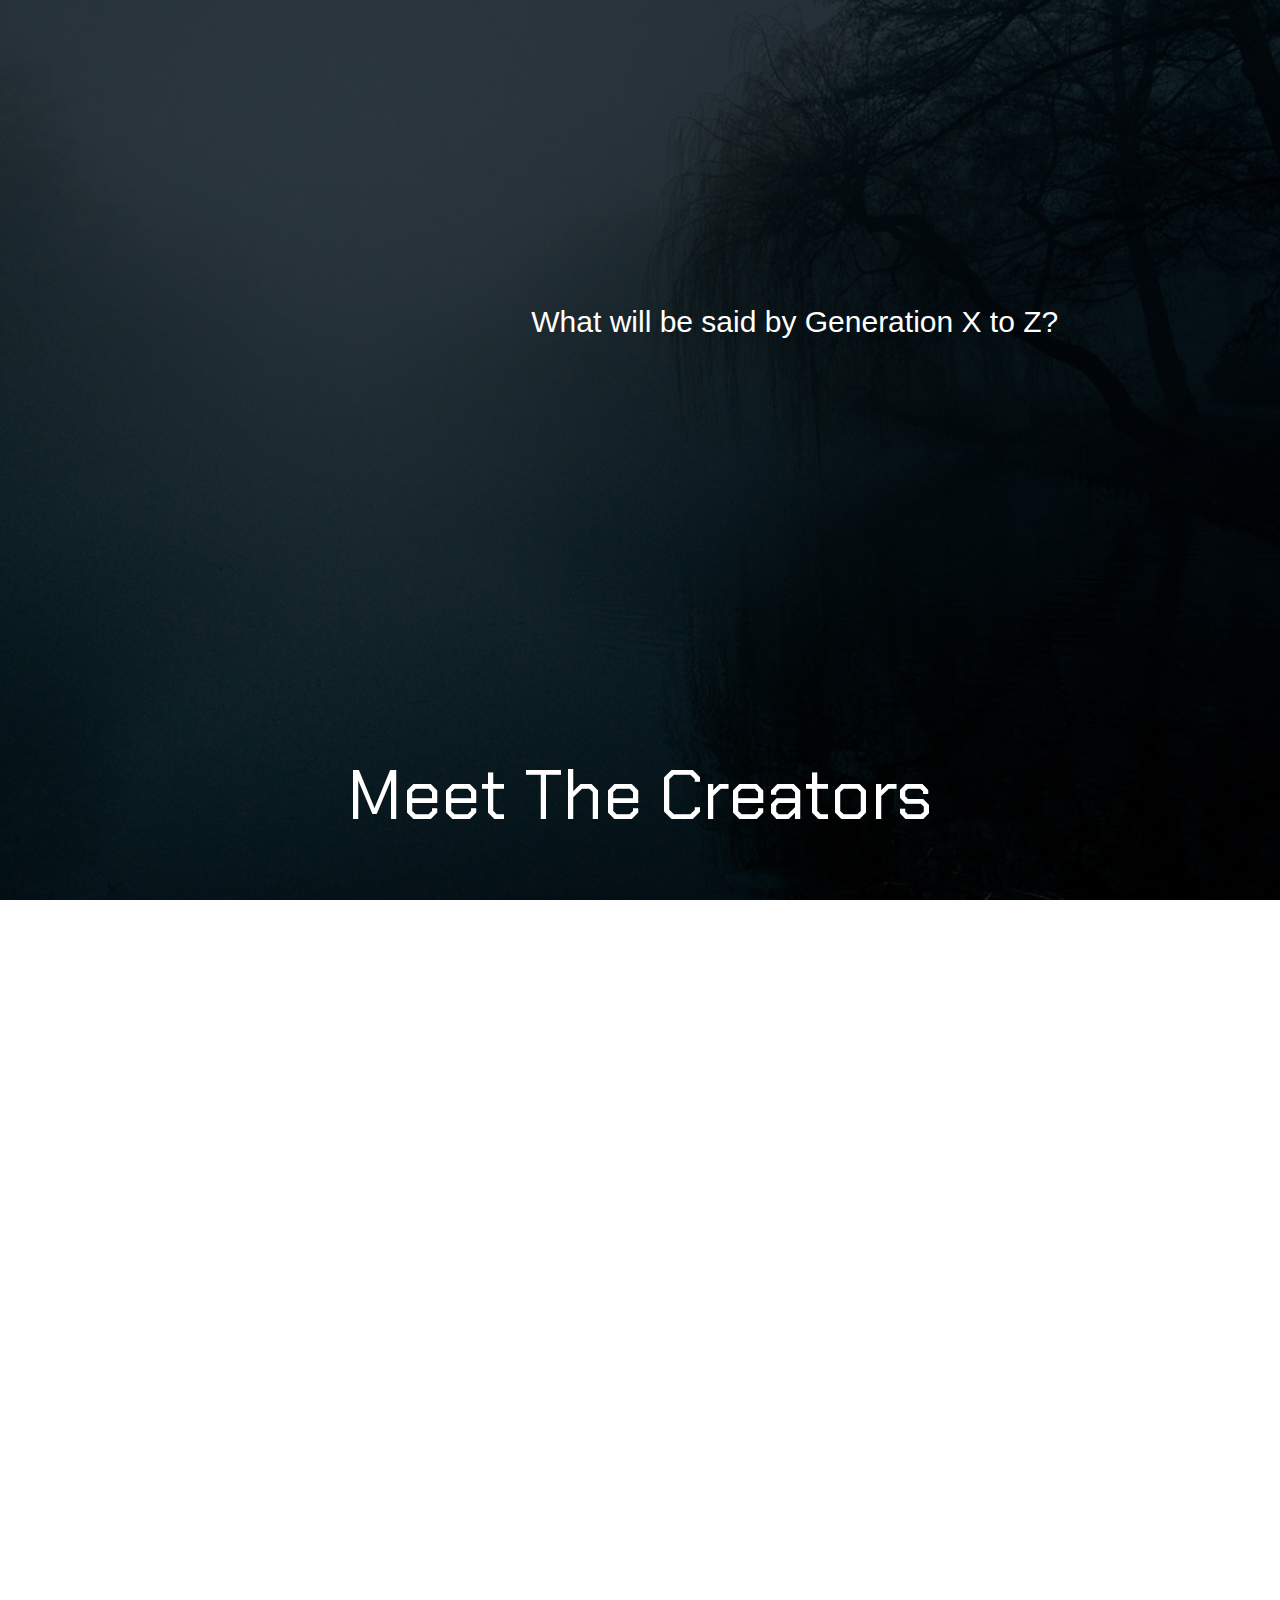
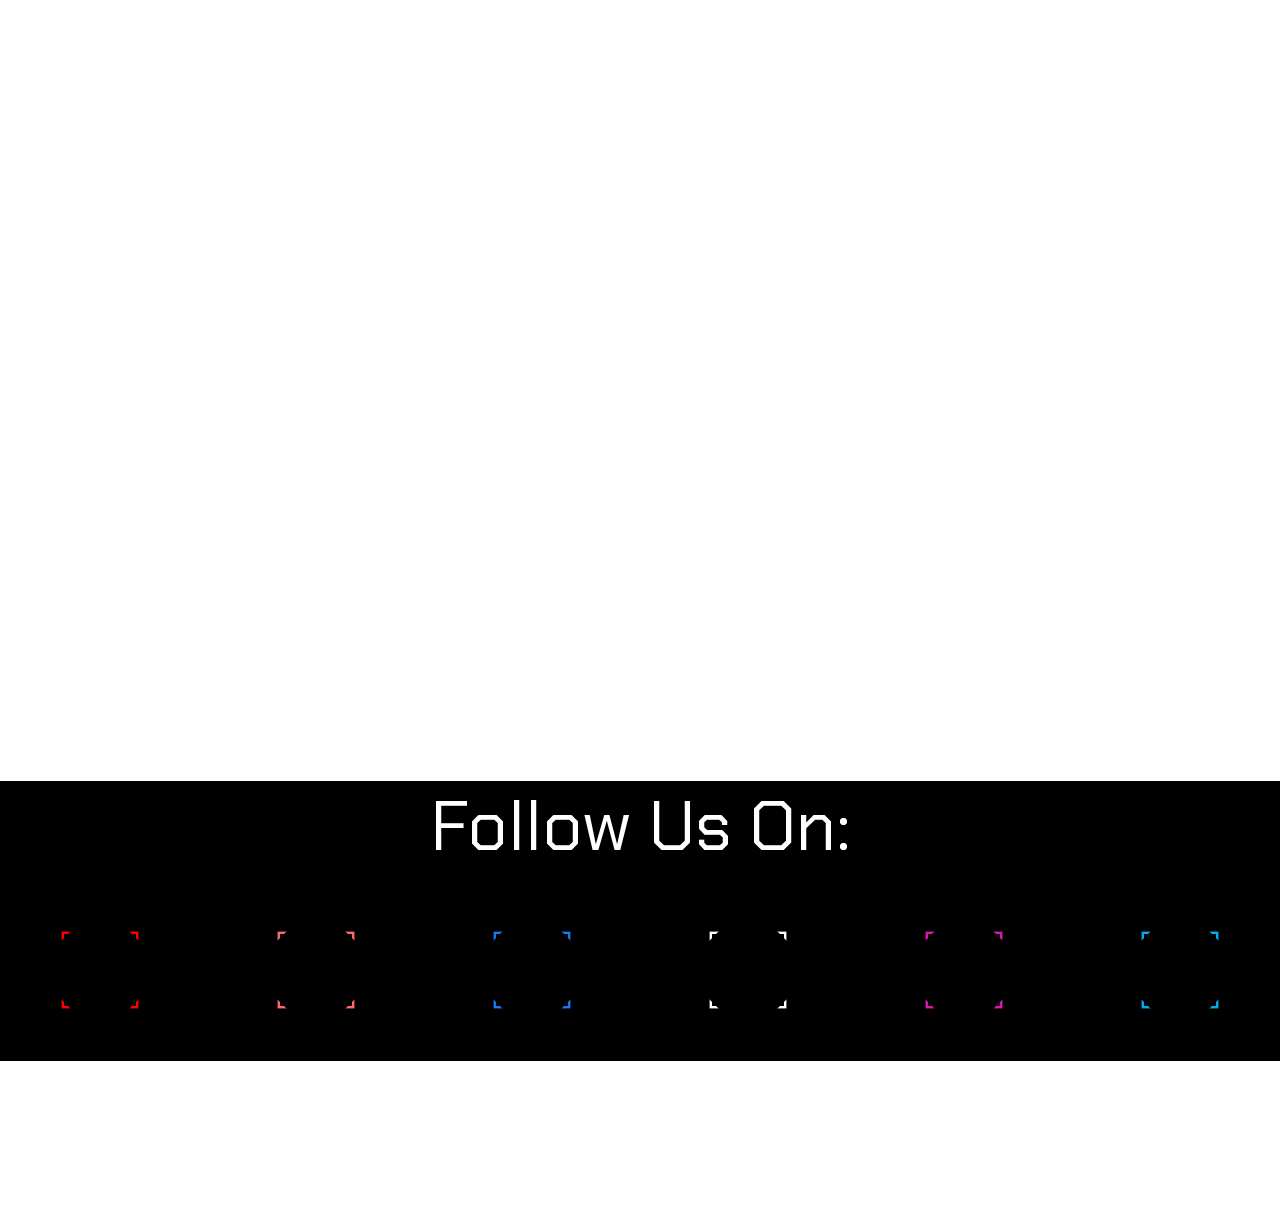
<file: index.html>
<!DOCTYPE html>
<html lang="en">
  <head>
    <meta charset="UTF-8">
    <meta name="viewport" content="width=device-width, initial-scale=1.0">
    <meta http-equiv="X-UA-Compatible" content="ie=edge">
    
    <script src="script.js" defer></script>
    <link rel="stylesheet" href="styles/styles.css">
    <link rel="icon" href="images/Logo.png">
    <title>X2Z Chat&nbsp; |&nbsp; HOME</title>

    <!-- Font Import -->
    <link rel="preconnect" href="https://fonts.googleapis.com">
    <link rel="preconnect" href="https://fonts.gstatic.com" crossorigin>
    <link href="https://fonts.googleapis.com/css2?family=Chakra+Petch:ital,wght@0,600;1,500&display=swap" rel="stylesheet">

    <!-- Icon Import -->
    <link rel="stylesheet" href="https://cdnjs.cloudflare.com/ajax/libs/font-awesome/6.1.1/css/all.min.css" 
    integrity="sha512-KfkfwYDsLkIlwQp6LFnl8zNdLGxu9YAA1QvwINks4PhcElQSvqcyVLLD9aMhXd13uQjoXtEKNosOWaZqXgel0g==" 
    crossorigin="anonymous" referrerpolicy="no-referrer" />

  </head>
  <header class="home">
    <div class="container">
        <nav>
            <h1 class="brand"><a href="index.html">
                <!---->
            </a></h1>
            <ul class="tabs">
                <li><a href="index.html">Home</a></li>
                <li><a href="videos.html">Videos</a></li>
                <li><a href="playlists.html">Playlists</a></li>
            </ul>
        </nav>
    </div>

    <!-- Banner -->
    <div class="banner">
        <div>
            <h1 class="brand"><a href="index.html">
                <img src="images/Logo.png">
            </a></h1>
        </div>
        <div class="bannerRight">
            <h1 class="channelName">
                <i>
                <span data-symbol="X">X</span><!--
             --><span data-symbol="2">2</span><!--
             --><span data-symbol="Z">Z</span> 
                </i>
                Chat
            </h1>
            <p class="slogan">
                What will be said by Generation X to Z?
            </p>  
        </div>
    </div>
</header>

<body>
    <!-- Meet The Creators -->
    <div class="container">
        <div class="sectionHeading creators-heading">
            Meet The Creators
        </div>
        <div class="creators">
            <div>
                <div class="slide-in from-left">
                    <img src="images/Rob.jpg" width="240" height="360" class="center" data-name="Rob" alt="Picture of Serge Smiling">
                    <h1 data-name="Rob">
                        Rob
                    </h1>
                </div>
                <p class="fade-in">
                    Nice to meet you, I’m Rob!  I was serious and stoic as a kid, but loosened up and learned to be a bit goofy and enjoy life and people.  I once wanted to be a talk show host since I love hearing others’ perspectives and debating opinions – that’s why I’m excited to start this channel with Serge.  He’s bright and articulate and people tell us we’d make an interesting duo, debating a variety of topics from two very different perspectives – Gen X and Gen Z.  Hence was born:  X2Zchat!    

I grew up in Silicon Valley and escaped its whirlwind when I headed to UCSB for undergrad.  I lived in California my whole life until 2021 when I relocated to the Pacific Northwest.  I love it here:  the rain, tall trees and beautiful greenery!  If I won a billion-dollar lottery, I would open a summer and winter camp for kids and teens, plus a winery with event-catering and an on-site bed and breakfast.
                </p>
            </div>
            <div>
                <div class="slide-in from-right">
                    <img src="images/SergeResize.png" width="240" height="360" class="center" data-name="Serge" alt="Picture of Serge Smiling">
                    <h1 data-name="Serge">
                        Serge
                    </h1>
                </div>
                <p class="fade-in">
                    Hello! I'm Serge. I love kicking back, gaming, having fun and – a good debate!  I graduated from UW with a Bachelors in Computer Science & Software Engineering and landed a career I love at the age of 20. I guess you could say I am a bit of a tech geek who always has a passion project he is working on!

I am super excited to start this channel after growing up watching and being inspired by other creators.  In general, I respect the art of content creation. For me, this channel is a great way to engage with YOU, plus I see it as a magnum opus project, with the hope that the content will continue on and be watched someday by future descendants. I look forward to building a solid platform where Rob and I can share our personalities, create open dialogue, and build community. Thanks for joining us on this journey!
                </p>
            </div>
        </div>
    </div>

    <!-- Follow Us On -->
    <div class="container">
        <div class="socialsHeading">
            Follow Us On:
        </div>
        <div class="socials">
            <ul>
                <li style="--clr:#ff0000;">
                    <a href="https://www.youtube.com/channel/UC52hS4Oj1leZuXdLbIWPX9w"><i class="fa-brands fa-youtube"></i></a>
                </li>
                <li style="--clr:#FF6871;">
                    <a href="https://patreon.com/X2ZChat"><i class="fa-brands fa-patreon"></i></a>
                </li>
                <!-- <li style="--clr:#6441a5;">
                    <a href="https://www.twitch.tv/x2zchat"><i class="fa-brands fa-twitch"></i></a>
                </li> -->
                <li style="--clr:#1877f2;">
                    <a href="https://www.facebook.com/profile.php?id=100081938293781"><i class="fa-brands fa-facebook-f"></i></a>
                </li>
                <li style="--clr:#ffffff;">
                    <a href="https://www.tiktok.com/@x2zchat"><i class="fa-brands fa-tiktok"></i></a>
                </li>
                <li style="--clr:#de15b2;">
                    <a href="https://www.instagram.com/x2zchat/"><i class="fa-brands fa-instagram"></i></a>
                </li>
                <li style="--clr:#00acee;">
                    <a href="https://twitter.com/X2ZChat"><i class="fa-brands fa-twitter"></i></a>
                </li>
            </ul>
        </div>
    </div>
</body>
</html>
</file>
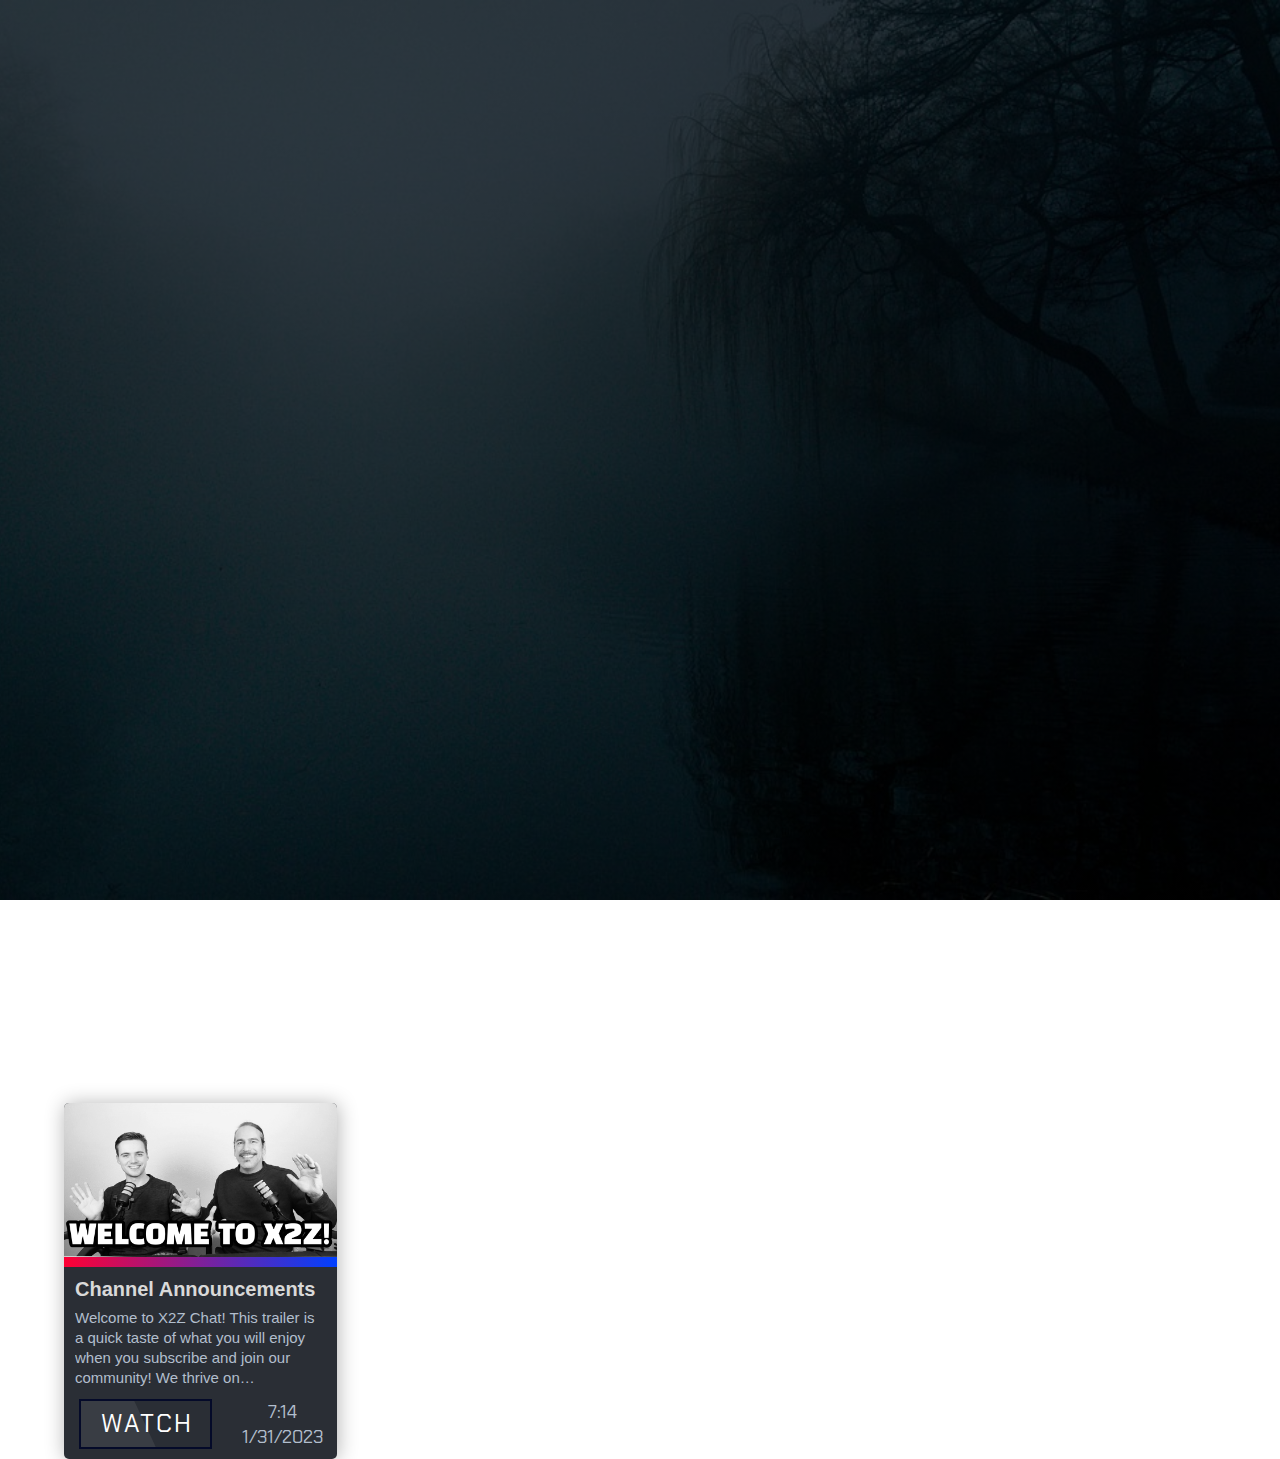
<file: announcements.html>
<!DOCTYPE html>
<html lang="en">
  <head>
    <meta charset="UTF-8">
    <meta name="viewport" content="width=device-width, initial-scale=1.0">
    <meta http-equiv="X-UA-Compatible" content="ie=edge">
    
    <script src="genrePlaylistsScript.js" defer></script>
    <link rel="stylesheet" href="styles/styles.css">
    <link rel="icon" href="images/Logo.png">
    <title>X2Z Chat&nbsp; |&nbsp; ANNOUNCEMENTS</title>

    <!-- Font Import -->
    <link rel="preconnect" href="https://fonts.googleapis.com">
    <link rel="preconnect" href="https://fonts.gstatic.com" crossorigin>
    <link href="https://fonts.googleapis.com/css2?family=Chakra+Petch:ital,wght@0,600;1,500&display=swap" rel="stylesheet">

    <!-- Icon Import -->
    <!-- <link rel="stylesheet" href="https://cdnjs.cloudflare.com/ajax/libs/font-awesome/6.1.1/css/all.min.css" 
    integrity="sha512-KfkfwYDsLkIlwQp6LFnl8zNdLGxu9YAA1QvwINks4PhcElQSvqcyVLLD9aMhXd13uQjoXtEKNosOWaZqXgel0g==" 
    crossorigin="anonymous" referrerpolicy="no-referrer" /> -->
    <link rel="stylesheet" href="https://site-assets.fontawesome.com/releases/v6.1.2/css/all.css">
  </head>

  <header>
    <div class="container">
        <nav>
            <h1 class="brand"><a href="index.html">
                <!---->
            </a></h1>
            <ul class="tabs">
                <li><a href="index.html">Home</a></li>
                <li><a href="videos.html">Videos</a></li>
                <li><a href="playlists.html">Playlists</a></li>
            </ul>
        </nav>
    </div>
</header>

<body>
    <!-- Filtered Playlists Section -->
    <div class="container playlist-cards"></div>

    <!-- Footer -->
    <div class="footer"></div>

    <!-- Page genre filter -->
    <p class="pageGenre hide">Announcements</p>

    <template data-playlist-template>
        <div class="card">
            <img src="images/ThumbnailPlaceholder.png" class="playlistThumbnail" alt="">
            <div class="card-text">
                <h1 class="playlist-title"></h1>
                <p class="playlist-description"></p>
            </div>
            <div class="card-bottom">
                <div class="watch-button">
                    <a href="#" target="_blank" class="playlistButtonLink">
                        <span><i class="fa-solid fa-play"></i>Watch</span>
                    </a>
                </div>
                <div class="playlist-details">
                    <p class="time"></p>
                    <p class="date"></p>
                </div>
            </div>
        </div>
    </template>
</body>
</html>
</file>
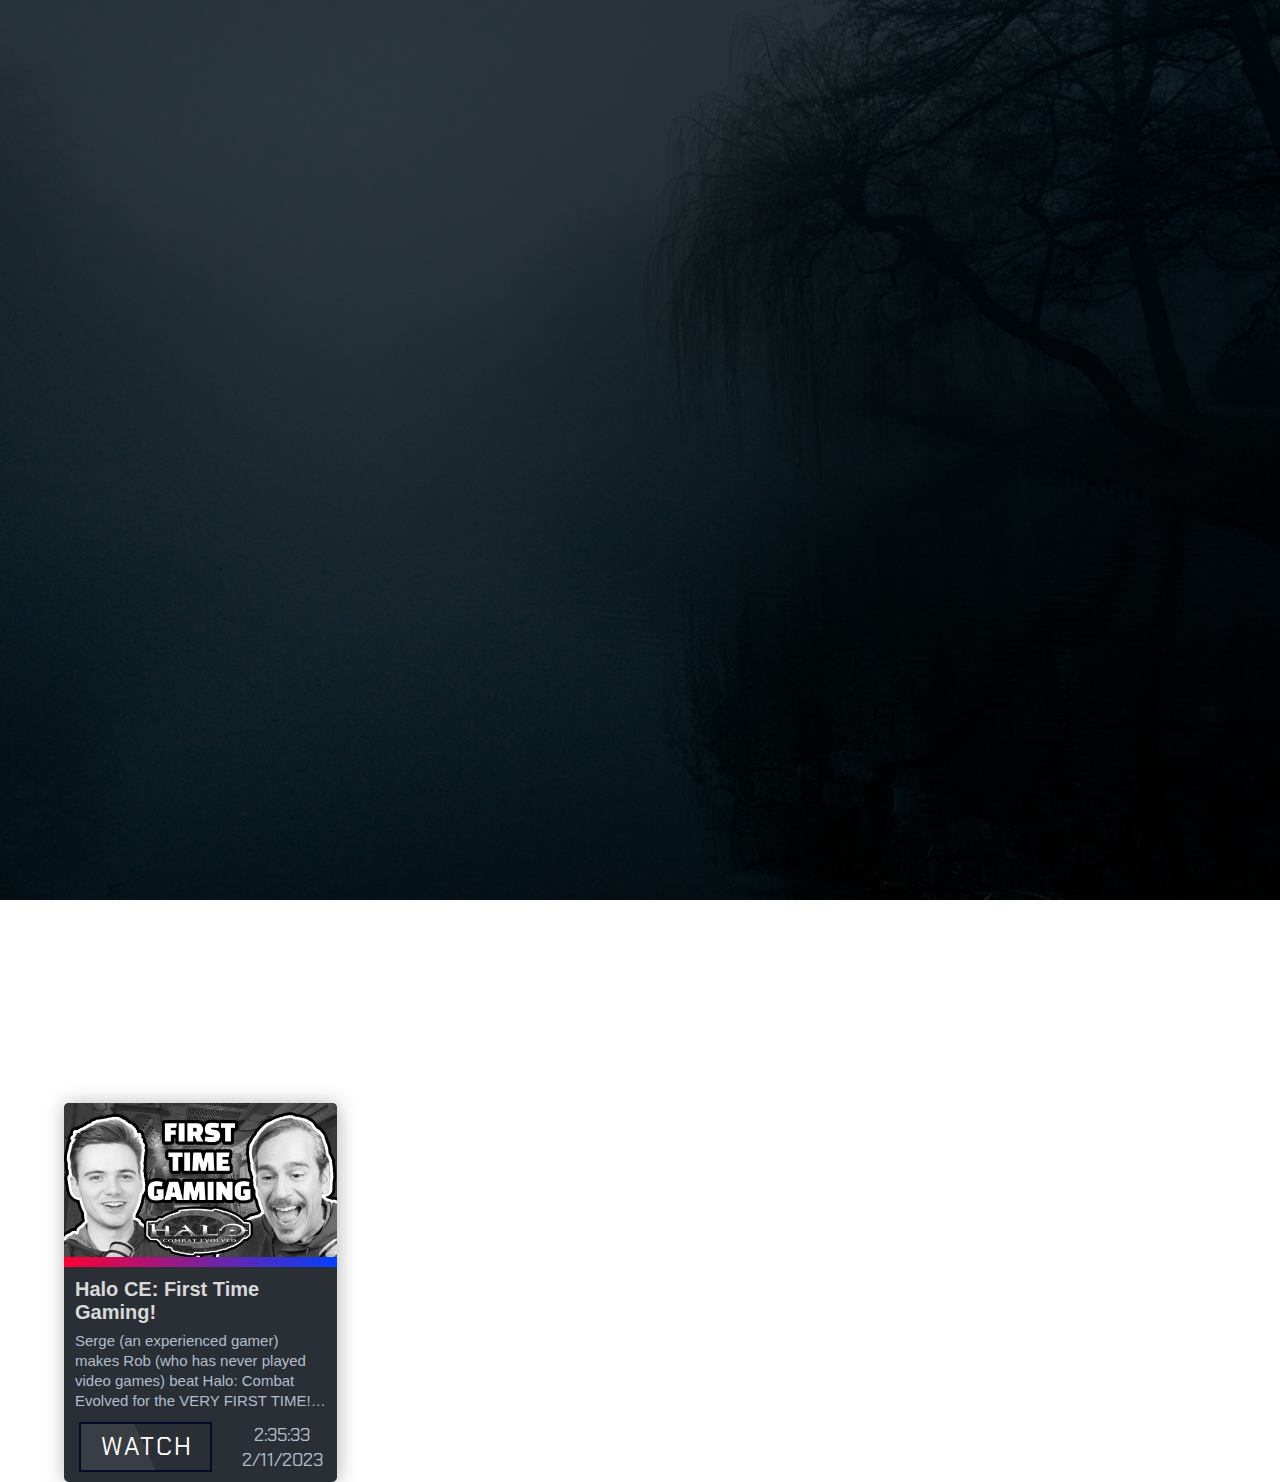
<file: gaming.html>
<!DOCTYPE html>
<html lang="en">
  <head>
    <meta charset="UTF-8">
    <meta name="viewport" content="width=device-width, initial-scale=1.0">
    <meta http-equiv="X-UA-Compatible" content="ie=edge">
    
    <script src="genrePlaylistsScript.js" defer></script>
    <link rel="stylesheet" href="styles/styles.css">
    <link rel="icon" href="images/Logo.png">
    <title>X2Z Chat&nbsp; |&nbsp; GAMING</title>

    <!-- Font Import -->
    <link rel="preconnect" href="https://fonts.googleapis.com">
    <link rel="preconnect" href="https://fonts.gstatic.com" crossorigin>
    <link href="https://fonts.googleapis.com/css2?family=Chakra+Petch:ital,wght@0,600;1,500&display=swap" rel="stylesheet">

    <!-- Icon Import -->
    <!-- <link rel="stylesheet" href="https://cdnjs.cloudflare.com/ajax/libs/font-awesome/6.1.1/css/all.min.css" 
    integrity="sha512-KfkfwYDsLkIlwQp6LFnl8zNdLGxu9YAA1QvwINks4PhcElQSvqcyVLLD9aMhXd13uQjoXtEKNosOWaZqXgel0g==" 
    crossorigin="anonymous" referrerpolicy="no-referrer" /> -->
    <link rel="stylesheet" href="https://site-assets.fontawesome.com/releases/v6.1.2/css/all.css">
  </head>

  <header>
    <div class="container">
        <nav>
            <h1 class="brand"><a href="index.html">
                <!---->
            </a></h1>
            <ul class="tabs">
                <li><a href="index.html">Home</a></li>
                <li><a href="videos.html">Videos</a></li>
                <li><a href="playlists.html">Playlists</a></li>
            </ul>
        </nav>
    </div>
</header>

<body>
    <!-- Filtered Playlists Section -->
    <div class="container playlist-cards"></div>

    <!-- Footer -->
    <div class="footer"></div>

    <!-- Page genre filter -->
    <p class="pageGenre hide">Gaming</p>

    <template data-playlist-template>
        <div class="card">
            <img src="images/ThumbnailPlaceholder.png" class="playlistThumbnail" alt="">
            <div class="card-text">
                <h1 class="playlist-title"></h1>
                <p class="playlist-description"></p>
            </div>
            <div class="card-bottom">
                <div class="watch-button">
                    <a href="#" target="_blank" class="playlistButtonLink">
                        <span><i class="fa-solid fa-play"></i>Watch</span>
                    </a>
                </div>
                <div class="playlist-details">
                    <p class="time"></p>
                    <p class="date"></p>
                </div>
            </div>
        </div>
    </template>
</body>
</html>
</file>
<file: styles/styles.css>
/*
General
*/
*{
	margin: 0;
	padding: 0;
	box-sizing: border-box;
	user-select: none;
}

html{
	font-size: 10px;
	font-family: "Roboto Cn", sans-serif;
}

a{
	text-decoration: none;
}

.home{
	width: 100%;
	height: 100vh;
    /* background: linear-gradient(to bottom, rgba(0,0,0,.8), rgba(0,0,0,.5)), url("../images/websiteBG.jpg") center no-repeat;
    background-size: cover;
	position: relative;
	https://cdn.pixabay.com/photo/2020/03/07/11/54/the-fog-4909513_960_720.jpg
	https://pixabay.com/photos/the-fog-darkness-nature-trees-4909513/
	background-attachment: scroll; */
  	/* overflow: hidden; */
	margin-bottom: -15em;
}

body {
	background-image: linear-gradient(to bottom, rgba(0,0,0,.7), rgba(0,0,0,.5)), url("../images/websiteBG.jpg");
	background-size: cover;
	background-repeat: no-repeat;
	background-attachment: fixed;
	background-position: right 0px bottom 0px;
	overflow-x: hidden;
}

/* .overlay{
	background-color: rgba(0,0,0,.95);
	position: fixed;
	right: 0;
	left: 0;
	top: 0;
	bottom: 0;
	transition: opacity 650ms;
	transform: scale(0);
	opacity: 0;
  display: none;
} */

::-webkit-scrollbar{
	width: 25px;
}

::-webkit-scrollbar-track{
	background: linear-gradient(
		45deg,
		rgb(132, 0, 26),
		rgb(0, 33, 131)
	);
	border: 7px solid black;
	margin-block: -0.6em;
	box-shadow: inset 0 0 2.5px rgba(0,0,0,.5);
}

::-webkit-scrollbar-thumb{
	background: linear-gradient(
		45deg,
		rgb(255, 0, 51),
		rgb(0, 64, 255)
	);
	border-radius: 3px;
}


/*
Navigation Bar
*/
.tabs a{
    font-size: 20px;
    color: rgb(255, 252, 199);
    text-shadow:
    0 0 7px rgb(255, 249, 144),
    0 0 10px rgb(255, 249, 144),
    0 0 21px rgb(255, 249, 144);/*,
    0 0 42px #0fa,
    0 0 82px #0fa,
    0 0 92px #0fa,
    0 0 102px #0fa,
    0 0 151px #0fa;*/
}

.menu-toggle{
	position: fixed;
	top: 2.5rem;
	right: 2.5rem;
	color: #eeeeee;
	font-size: 3rem;
	cursor: pointer;
	z-index: 1000;
	display: none;
}

nav{
	padding-top: 5rem;
	display: flex;
	justify-content: space-between;
	align-items: center;
	text-transform: uppercase;
	font-size: 1.6rem;
}

nav ul{
	display: flex;
}

nav ul li{
	list-style: none;
	transform: translateX(100rem);
	animation: slideIn .5s forwards;
}

nav ul li:nth-child(1){
	animation-delay: 0s;
}

a:hovernav ul li:nth-child(1){
    color: rgb(255, 0, 51);
}

nav ul li:nth-child(2){
	animation-delay: .5s;
}

nav ul li:nth-child(3){
	animation-delay: 1s;
}

nav ul li:nth-child(4){
	animation-delay: 1.5s;
}

nav ul li a{
	padding: 1rem 0;
	margin: 0 3rem;
	position: relative;
	letter-spacing: 2px;
}

nav ul li a:last-child{
	margin-right: 10;
}

nav ul li a::before{
	content: '';
	position: absolute;
	width: 100%;
	height: 2px;
	background-color: rgb(20, 57, 220);
	left: 0;
	transform: scaleX(0);
	transition: all .5s;
}

nav ul li a::after{
	content: '';
	position: absolute;
	width: 100%;
	height: 2px;
	background-color: crimson;
	left: 0;
	transform: scaleX(0);
	transition: all .5s;
}

nav ul li a::before{
	top: 0;
	transform-origin: left;
}

nav ul li a::after{
	bottom: 0;
	transform-origin: right;
}

nav ul li a:hover::before,
nav ul li a:hover::after{
	transform: scaleX(1);
}

@media screen and (max-width: 700px){

	.menu-toggle{
		display: block;
	}

	nav{
		padding-top: 0;
		display: none;
		flex-direction: column;
		justify-content: space-evenly;
		align-items: center;
		height: 100vh;
		text-align: center;
	}

	nav ul{
		flex-direction: column;
	}

	nav ul li{
		margin-top: 5rem;
	}

	nav ul li a{
		margin: 0;
		font-size: 2.5rem;
	}

	.brand{
		font-size: 5rem;
	}

  .overlay.menu-open,
  nav.menu-open{
	  display: flex;
	  transform: scale(1);
	  opacity: 1;
  }

}


/*
Banner
*/
.container{
	max-width: 120rem;
	width: 90%;
	margin: 0 auto;
}

.banner{
	max-width: 120rem;
	width: 90%;
	/* margin: 0 auto; */
	margin: 3% 0;

	display:flex;
	justify-content: space-around;
}

.brand{
	font-size: 3rem;
	font-weight: 300;

	/* Slide Animation */
	transform: translateX(-100rem);
	animation: slideIn 1.5s forwards;
}

@keyframes slideIn {
	from{

	}
	to{
		transform: translateX(0);
	}
}

@keyframes slideInY {
	from{

	}
	to{
		transform: translateY(0);
	}
}

.brand img{
    border-radius: 50%;
	margin-left: 50%;
}

.bannerRight{
	align-content: center;
	vertical-align: middle;
	color: rgb(255, 255, 255);

	/* Center vertically */
	margin-top: 50px;
}

.channelName{
	font-size: 100px;

	/* Slide Animation */
	transform: translateX(100rem);
	animation: slideIn 1.5s forwards;

	/* TubeLight Effect*/
	-webkit-box-reflect: below -45px linear-gradient(transparent, transparent 60%, #0004);
}

.channelName span[data-symbol="X"]{
	color: rgb(255, 255, 255);
	text-shadow: 0 0 10px rgb(255, 0, 51),
	0 0 20px rgb(255, 0, 51),
	0 0 40px rgb(255, 0, 51),
	0 0 80px rgb(255, 0, 51),
	0 0 160px rgb(255, 0, 51);
}

.channelName span[data-symbol="2"]{
	color: rgb(255, 255, 255);
	text-shadow: 0 0 10px rgb(255, 225, 0),
	0 0 20px rgb(255, 225, 0),
	0 0 40px rgb(255, 225, 0),
	0 0 80px rgb(255, 225, 0),
	0 0 160px rgb(255, 225, 0);

    font-size: 80px;
    vertical-align: 9%;
	margin: 0 10px;
}

.channelName span[data-symbol="Z"]{
	color: rgb(255, 255, 255);
	text-shadow: 0 0 10px rgb(0, 64, 255),
	0 0 20px rgb(0, 64, 255),
	0 0 40px rgb(0, 64, 255),
	0 0 80px rgb(0, 64, 255),
	0 0 160px rgb(0, 64, 255);

	margin-right: 20px;
}

.slogan{
	font-size: 30px;

	/* Fade In Animation */
	animation: 4s ease 0s normal forwards 1 fadein;
}

@keyframes fadein{
    0% { opacity:0; }
    50% { opacity:0; }
    100% { opacity:1; }
}



/*
Meet the Creators
*/
.sectionHeading{
	font-size: 70px;
	font-family: 'Chakra Petch', sans-serif;
	color: white;
	align-content: center;
	vertical-align: middle;
	display: flex;
	justify-content: center;
	margin-bottom: 50px;
}

.creators-heading{
	/* Fade In Animation */
	animation: 6s ease 0s normal forwards 1 fadein;
}

.creators{
	max-width: 120rem;
	width: 90%;
	margin: 0 auto;
	display: flex;
}

.center {
	display: block;
	margin-left: auto;
	margin-right: auto;
}

img[data-name="Rob"]{
	-moz-box-shadow: 0 0 25px rgb(255, 0, 51);
	-webkit-box-shadow: 0 0 25px rgb(255, 0, 51);
	box-shadow: 0px 0px 25px rgb(255, 0, 51);
	border-radius: 50px;
}

img[data-name="Serge"]{
	-moz-box-shadow: 0 0 25px rgb(0, 64, 255);
	-webkit-box-shadow: 0 0 25px rgb(0, 64, 255);
	box-shadow: 0px 0px 25px rgb(0, 64, 255);
	border-radius: 50px;
}

.fade-in{
	opacity: 0;
	transition: opacity 1s ease-in;
}

.fade-in.appear{
	opacity: 1;
}

.from-left{
	opacity: 0;
}

.from-right{
	opacity: 0;
}

.from-left.appear{
	/* Slide Animation */
	transform: translateX(-100rem);
	opacity: 1;
	animation: slideIn 1.0s forwards;
}

.from-right.appear{
	/* Slide Animation */
	transform: translateX(100rem);
	opacity: 1;
	animation: slideIn 1.0s forwards;
}

h1[data-name="Rob"]{
	font-size: 50px;
	color: rgb(255, 255, 255);
	text-shadow: 0 0 10px rgb(255, 0, 51),
	0 0 20px rgb(255, 0, 51),
	0 0 40px rgb(255, 0, 51),
	0 0 80px rgb(255, 0, 51),
	0 0 160px rgb(255, 0, 51);
	text-align: center;
	margin-top: 10px;
}

h1[data-name="Serge"]{
	font-size: 50px;
	color: rgb(255, 255, 255);
	text-shadow: 0 0 10px rgb(0, 64, 255),
	0 0 20px rgb(0, 64, 255),
	0 0 40px rgb(0, 64, 255),
	0 0 80px rgb(0, 64, 255),
	0 0 160px rgb(0, 64, 255);
	text-align: center;
	margin-top: 10px;
}

.creators p{
	font-size: 30px;
	color: white;
	margin: 10px 30px;
	margin-bottom: 100px;
}


/*
Follow Us On
*/
.socialsHeading{
	font-size: 70px;
	font-family: 'Chakra Petch', sans-serif;
	color: white;
	align-content: center;
	vertical-align: middle;
	display: flex;
	justify-content: center;
	margin-bottom: 50px;
}
.socialsHeading:before{
	content:"";
  background-color:#000;
  position: absolute;
  padding-top: 250px;
  height: 30px;
  width: 200vw;
  left: -100vw;
  z-index: -1;
}
.socials{
	margin-bottom: 200px;
	display: flex;
	justify-content: center;
}
.socials ul{
	position: relative;
	display: flex;
	gap: 120px;
}
.socials ul li{
	position: relative;
	list-style: none;
	width: 96px;
	height: 96px;
	display: flex;
	justify-content: center;
	align-items: center;
	cursor: pointer;
	transition: 0.5s;
}
.socials ul li:hover{
	z-index: 10000;
	transform: scale(0.75);
}
.socials ul li::before{
	content: '';
	position: absolute;
	inset: 36px;
	box-shadow: 0 0 0 12px var(--clr), 0 0 0 24px black, 0 0 0 26.4px var(--clr);
	transition: 0.5s;
}
.socials ul li:hover::before{
	inset: 0px;
}
.socials ul li::after{
	content: '';
	position: absolute;
	inset: 0;
	background: black;
	transform: rotate(45deg);
}
.socials ul li a{
	position: relative;
	text-decoration: none;
	color: var(--clr);
	z-index: 10;
	font-size: 4em;
	transition: 0.5s;
}
.socials ul li:hover a{
	font-size: 6.4em;
	filter: drop-shadow(0 0 24px var(--clr)) drop-shadow(0 0 48px var(--clr)) drop-shadow(0 0 72px var(--clr));
}


/*-------------------------------------------------------------VIDEOS------------------------------------------------------------------*/


/*
Search Tools
*/
.search-tools{
	display: flex;
	margin-top: 5em;
}

/* label[for=search]{
	font-size: 2em;
	color: rgba(255, 255, 255, 0.5);
	font-family: 'Chakra Petch', sans-serif;

	text-transform: uppercase;
	position: absolute;
	pointer-events: none;
	letter-spacing: 0.075em;
} */

.search-wrapper span{
	font-size: 2em;
	color: rgba(255, 255, 255, 0.5);
	font-family: 'Chakra Petch', sans-serif;

	text-transform: uppercase;
	position: absolute;
	pointer-events: none;
	letter-spacing: 0.075em;
	transition: 0.5s;
}

.search-wrapper{
	display: flex;
	flex-direction: column;
	gap: 0.75rem;

	margin-right: 3em;
	width: 50%;

	/* Fade In Animation */
	animation: 2s ease 0s normal forwards 1 fadein;
}

.search-wrapper input{
	font-size: 2rem;
	background: transparent;
	color: white;
	font-family: 'Chakra Petch', sans-serif;
	border: none;
	outline: none;
	box-shadow: none;
}

/* clears the ‘X’ from Internet Explorer */
input[type=search]::-ms-clear { display: none; width : 0; height: 0; }
input[type=search]::-ms-reveal { display: none; width : 0; height: 0; }

/* clears the ‘X’ from Chrome */
input[type="search"]::-webkit-search-decoration,
input[type="search"]::-webkit-search-cancel-button,
input[type="search"]::-webkit-search-results-button,
input[type="search"]::-webkit-search-results-decoration { display: none; }

.search-wrapper input:valid ~ span,
.search-wrapper input:focus ~ span{
	color: #2196f3;
	transform: translateY(-1.4em);
	font-size: 1.5em;
}

.search-wrapper i{
	position: absolute;
	width: 60em; /* width: 79.3%;  */
	height: 0.25em;
	background: white;
	top: 15em;
	overflow: hidden;
}
.search-wrapper i::before{
	content: '';
	position: absolute;
	left: -100%;
	width: 100%;
	height: 100%;
	background: linear-gradient(
		90deg,
		rgb(255, 0, 51),
		rgb(0, 64, 255),
		rgb(255, 0, 51),
		rgb(0, 64, 255),
		rgb(255, 0, 51)
	);
	animation: animate 6s linear infinite;
}
.search-wrapper input:valid ~ i::before,
.search-wrapper input:focus ~ i::before{
	left: 0;
}


@keyframes animate{
	0%
	{
		background-position-x: 0;
	}
	100%
	{
		background-position-x: 120em;
	}
}


.dropdown{
	font-family: 'Chakra Petch', sans-serif;
	font-size: 1.5em;
	min-width: 16em;

	/* Slide Animation */
	transform: translateX(100rem);
	animation: slideIn 1.5s forwards;

	z-index: 1;
}
.dropdown-menu{
	min-width: 16em;
	position: relative;
	/* margin: 2em; */
}
.dropdown-menu *{
	box-sizing: border-box;
}
.select{
	background: #2a2f3b;
	color: white;
	display: flex;
	justify-content: space-between;
	align-items: center;
	border: 0.1em #2a2f3b solid;
	border-radius: 0.5em;
	padding: 0.5em;
	cursor: pointer;
	transition: background 0.3s;
}
.select-clicked{
	border: 0.1em #26489a solid;
	box-shadow: 0 0 0.8em #26489a;
}
.select:hover{
	background: #323741;
}
.caret{
	width: 0;
	height: 0;
	border-left: 5px solid transparent;
	border-right: 5px solid transparent;
	border-top: 6px solid white;
	transition: 0.3s;
}
.caret-rotate{
	transform: rotate(180deg);
}
.dropdown-menu{
	margin-top: 0.5em;
	list-style: none;
	padding: 0.2em 0.5em;
	background: #323741;
	border: 0.1em #363a43 solid;
	box-shadow: 0 0.5em 1em rgba(0, 0, 0, 0.2);
	border-radius: 0.5em;
	color: #9fa5b5;
	position: absolute;
	z-index: 10;
	opacity: 0;
	display: none;
	transition: 0.2s;
}
.dropdown-menu li{
	padding: 0.7em 0.5em;
	margin: 0.1em 0;
	border-radius: 0.5em;
	cursor: pointer;
}
.dropdown-menu li:hover{
	background: #2a2d35;
}
.active{
	background: #23242a;
}
.dropdown-menu-open{
	display: block;
	opacity: 1;
}



/*
Videos Section
*/
.video-cards{
	display: grid;
  	grid-template-columns: repeat(auto-fill, minmax(250px, 1fr));
  	gap: 2rem;
  	margin-top: 3rem;

	/* Slide Animation */
	transform: translateY(100rem);
	animation: slideInY 1.5s forwards;
}

.hide{
	display: none;
}


/*
Video Card
*/
.card{
	/* border: 0.5rem solid white; */
	background-color: #2a2e35;
	/* padding: 1rem; */
	border-radius: 5px;
  	box-shadow: 1px 1px 20px rgba(0, 0, 0, 0.3);
  	transition: all 0.4s ease-in-out;
}
.card:hover {
	/* box-shadow: 1px 1px 20px rgba(0, 0, 0, 0.3); */
	transform: translateY(-5px);
	transition: all 0.4s ease-in-out;

	-moz-box-shadow: 0 0 25px rgb(255, 0, 51);
	-webkit-box-shadow: 0 0 25px rgb(255, 0, 51);
	box-shadow: 0px 0px 25px rgb(255, 0, 51);
}

.card img {
	filter: grayscale(100%);
	width: 100%;
	object-fit: cover;
	border-top-left-radius: 5px;
	border-top-right-radius: 5px;
	transition: all 0.4s ease-in-out;
}
.card:hover img {
	filter: grayscale(0);
	transform: scale(1.03);
	box-shadow: 0px 4px 15px rgba(0, 0, 0, 0.8);
}

.card-text {
	margin-top: -7px;
	padding: 1.1rem;
	border-top: 1.5rem solid transparent;
	-moz-border-image: -moz-linear-gradient(left, rgb(255, 0, 51) 0%, rgb(0, 64, 255) 100%);
	-webkit-border-image: -webkit-linear-gradient(left, rgb(255, 0, 51) 0%, rgb(0, 64, 255) 100%);
	border-image: linear-gradient(to right, rgb(255, 0, 51) 0%, rgb(0, 64, 255) 100%);
	border-image-slice: 1;
}

.card h1{
	font-size: 2rem; /*2.5rem original*/
	color: rgb(217, 217, 217);
	/* background: -webkit-linear-gradient(left, rgb(255, 0, 51), rgb(0, 64, 255));
  	-webkit-background-clip: text;
  	-webkit-text-fill-color: transparent; */

  	margin-bottom: 0.7rem;
  	transition: all 0.4s ease-in-out;
  	/* cursor: pointer; */

	overflow: hidden;
	display: -webkit-box;
	-webkit-line-clamp: 2;
	-webkit-box-orient: vertical;
}

.card-text p{
	font-size: 1.5rem;
	color: #b2becd;
  	line-height: 2rem;
  	/* padding-bottom: 1rem; */

	/* limit # of lines */
	overflow: hidden;
	display: -webkit-box;
	-webkit-line-clamp: 4;
	-webkit-box-orient: vertical;
}

.watch-button{
	display: flex;
	justify-content: center;
	align-items: center;
	transition: 0.5s;
}
.watch-button:hover{
	transform: scale(1.05);
	transition: 0.5s;
}
.watch-button a{
	position: relative;
	width: 13.3em;
	height: 5em;
	display: inline-block;
	background: #eeeeee;
	margin-bottom: 1em;
}
.watch-button a:before,
.watch-button a:after{
	content: '';
	position: absolute;
	inset: 0;
	background-color: rgb(255, 0, 51);
	transition: 0.5s;
}

.watch-button a:before,
.watch-button a:after{
	background: linear-gradient(45deg, rgb(255, 0, 51), #2a2e35, #2a2e35, rgb(0, 64, 255));
}

.watch-button a:hover:before{
	inset: -0.25em;
}
.watch-button a:hover:after{
	inset: -0.25em;
	filter: blur(1em);
}
.watch-button i{
	margin-right: 0.15em;
}
.watch-button a span{
	position: absolute;
	top: 0;
	left: 0;
	width: 100%;
	height: 100%;
	display: inline-block;
	background: #2a2e35;
	z-index: 10;
	display: flex;
	justify-content: center;
	align-items: center;
	font-size: 2.5em;
	text-transform: uppercase;
	letter-spacing: 0.07em;
	color: #fff;
	border: 0.08em solid #040a29;
	overflow: hidden;
	font-family: 'Chakra Petch', sans-serif;
}
.watch-button:hover{
	color: rgb(255, 255, 255);
	text-shadow: 0 0 10px rgb(255, 255, 255),
	0 0 20px rgb(255, 255, 255);
}
.watch-button a span::before{
	content: '';
	position: absolute;
	top: 0;
	left: -50%;
	width: 100%;
	height: 100%;
	background: rgba(255, 255, 255, 0.075);
	transform: skew(25deg);
}

.video-details{
	align-items: center;
	text-align: center;
	font-size: 1.8rem;
	color: #b2becd;
  	line-height: 2.5rem;
	margin-bottom: 0.45em;
	font-family: 'Chakra Petch', monospace;
}

.card-bottom{
	display: flex;
	align-items: center;
	justify-content: center;
	gap: 3em;
}

.footer{
	margin-top: 10em;
}



/*-------------------------------------------------------------PLAYLISTS------------------------------------------------------------------*/

/* 
Genre Board
*/
.genres{
	display: grid;
  	grid-template-columns: repeat(auto-fill, minmax(333px, 1fr));
  	gap: 2rem;
  	margin-top: 7em;
	/* display: none; */

	/* Slide Animation */
	transform: translateY(100rem);
	animation: slideInY 1.5s forwards;
}
.genre-card{
	background-color: #2a2e35;
	border-radius: 2em;
  	box-shadow: 1px 1px 20px rgba(0, 0, 0, 0.3);
  	transition: all 0.4s ease-in-out;
	cursor: pointer;
	position: relative;
}
.genre-card:hover {
	transform: translateY(-5px);
	transition: all 0.4s ease-in-out;

	-moz-box-shadow: 0 0 25px rgb(255, 0, 51);
	-webkit-box-shadow: 0 0 25px rgb(255, 0, 51);
	box-shadow: 0px 0px 25px rgb(255, 0, 51);
}
.genre-title{
	color: white;
	font-size: 4em;
	text-align: center;
	margin-top: 1em;
	font-family: 'Chakra Petch', sans-serif;
	transition: all 0.4s ease-in-out;
}
.genre-card i{
	display: inline-block;
	width: 100%;
	color: white;
	text-align: center;
	font-size: 10em;
	margin-top: 0.1em;
	margin-bottom: 0.5em;
	transition: all 0.4s ease-in-out;
}
.genre-card:hover i{
	color: rgb(255, 255, 255);
	text-shadow: 0 0 5px rgb(255, 0, 0);
	transition: all 0.4s ease-in-out;
}
.genre-card:hover h1{
	color: rgb(255, 255, 255);
	text-shadow: 0 0 5px rgb(255, 0, 0);
	transition: all 0.4s ease-in-out;
}
.cardLink
{ 
	position:absolute; 
	width:100%;
	height:100%;
	top:0;
	left: 0;
  
	z-index: 1;
  
	/* fixes overlap error in IE7/8, 
	   make sure you have an empty gif */
	background-image: url('empty.gif');
}   




/*-------------------------------------------------------------GENRE PAGES------------------------------------------------------------------*/


/*
Playlists Section
*/
.playlist-cards{
	display: grid;
  	grid-template-columns: repeat(auto-fill, minmax(250px, 1fr));
  	gap: 2rem;
  	margin-top: 3rem;

	/* Slide Animation */
	transform: translateY(100rem);
	animation: slideInY 1.5s forwards;
}

/*
Playlist Card - Most reused from Video Card
*/

.playlist-details{
	align-items: center;
	text-align: center;
	font-size: 1.8rem;
	color: #b2becd;
  	line-height: 2.5rem;
	margin-bottom: 0.45em;
	font-family: 'Chakra Petch', monospace;
}
</file>
